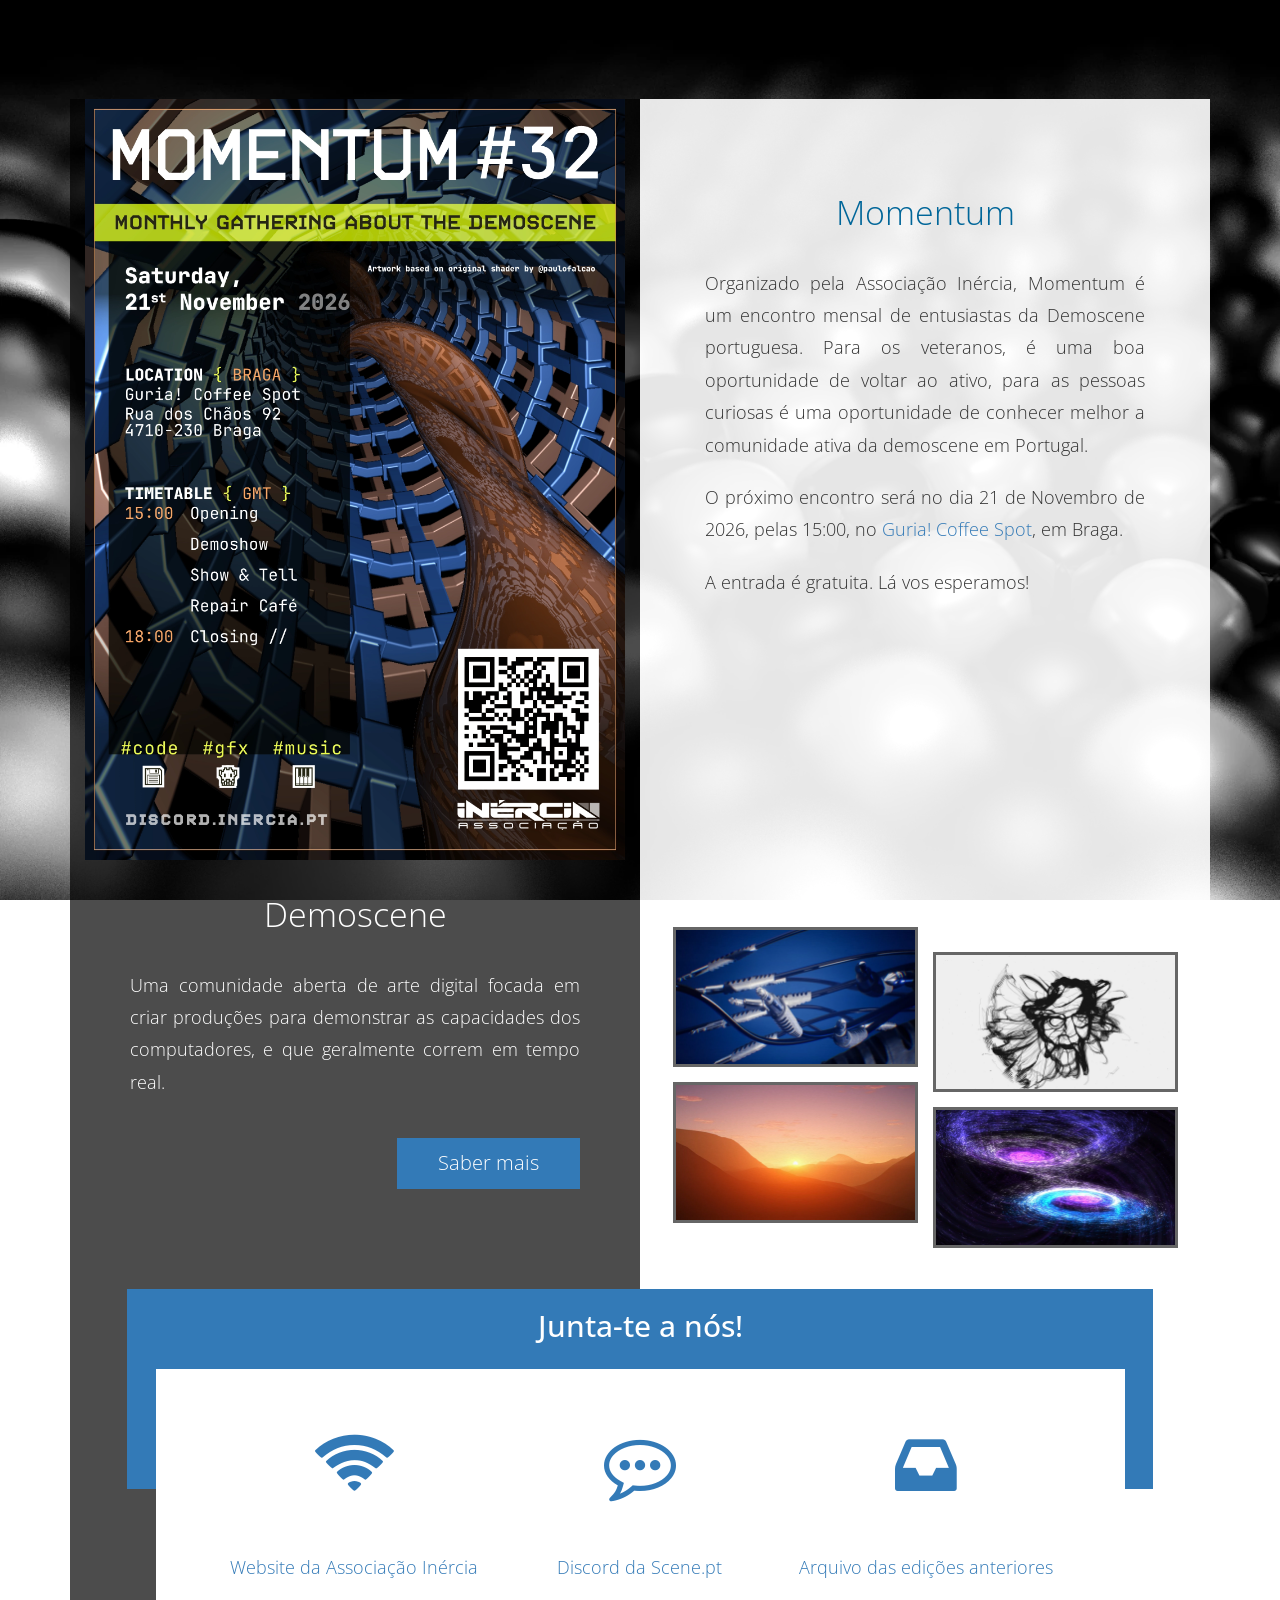
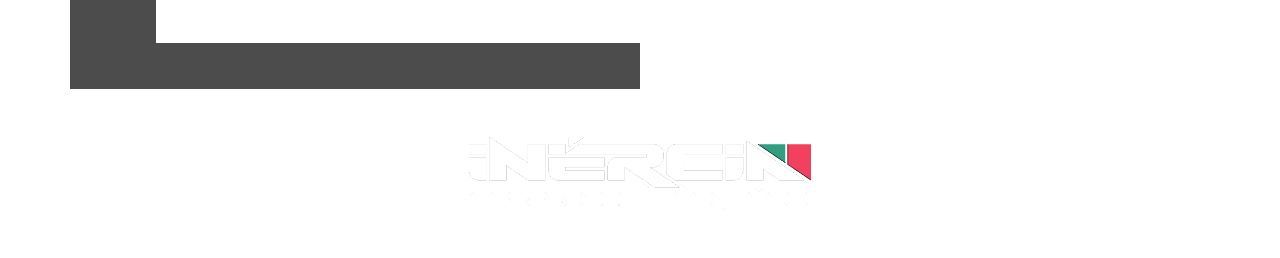
<file: index.html>
<!DOCTYPE html>
<html lang="en">
<head>
  <meta http-equiv="Content-Type" content="text/html; charset=utf-8" />
  <meta http-equiv="X-UA-Compatible" content="IE=edge">
  <meta name="viewport" content="width=device-width, initial-scale=1">
  <link href='https://fonts.googleapis.com/css?family=Open+Sans:300,400,600,700' rel='stylesheet' type='text/css'>
  <link rel="stylesheet" type="text/css" href="Font-Awesome-4.7/css/font-awesome.min.css">
  <link rel="stylesheet" type="text/css" href="css/bootstrap.min.css">
  <link rel="stylesheet" type="text/css" href="css/style.css">
  <title>Momentum</title>
  <link rel="icon" type="image/x-icon" href="favicon.ico">
</head>

<body>
    
  <div class="container">

    <section class="col-md-12 content" id="home">
      <div class="col-lg-6 col-md-6 content-item tm-black-translucent-bg tm-logo-box">
        <a href="img/poster_momentum_32.webp"><img class="col-md-12 poster" src="img/poster_momentum_32.webp"></a>
      </div>
      <div class="col-lg-6 col-md-6 content-item content-item-1 background tm-white-translucent-bg">
        <h2 class="main-title text-center dark-blue-text">Momentum</h2>
        <p>Organizado pela Associação Inércia, Momentum é um encontro mensal de entusiastas da Demoscene portuguesa. Para os veteranos, é uma boa oportunidade de voltar ao ativo, para as pessoas curiosas é uma oportunidade de conhecer melhor a comunidade ativa da demoscene em Portugal.</p>
        <p>O próximo encontro será no dia 21 de Novembro de 2026, pelas 15:00, no <a href="https://maps.app.goo.gl/u8DwRnByQDaQRNau8" target="_blank">Guria! Coffee Spot</a>, em Braga.</p>
        <p>A entrada é gratuita. Lá vos esperamos!</p>
      </div>
    </section>

    <section class="col-md-12 content padding tm-equal-col-container" id="services">
      <div class="col-lg-6 col-md-6 col-sm-12 content-item-1 tm-black-translucent-bg tm-services-section-padding">
        <h2 class="main-title text-center dark-blue-text">Demoscene</h2>
        <p>Uma comunidade aberta de arte digital focada em criar produções para demonstrar as capacidades dos computadores, e que geralmente correm em tempo real.</p>
        <a href="https://inercia.pt/?viewArticle=demoscene&lang=pt" target="_blank"><button type="button" class="btn btn-big pull-right tm-btn-primary">Saber mais</button></a>
      </div>
      <div class="col-lg-6 col-md-6 col-sm-12 tm-white-translucent-bg tm-box-center">
        <div class="tm-left-col">
          <div class="tm-img-box-1">
            <img src="img/dyingstars.webp" alt="Image 1" class="tm-img tm-img-tl">  
          </div>  
          <div class="tm-img-box-2">
            <img src="img/monad.webp" alt="Image 3" class="tm-img tm-img-bl">  
          </div> 
        </div>
        <div class="tm-right-col">
          <div class="tm-img-box-3">  
            <img src="img/there.webp" alt="Image 2" class="tm-img tm-img-tr">  
          </div>
          <div class="tm-img-box-4">
            <img src="img/vx2.webp" alt="Image 4" class="tm-img tm-img-br">  
          </div>  
        </div>
      </div>
    </section>

    <section class="col-md-12 content padding tm-float-section tm-section-3">
      <div class="col-lg-6 col-md-6 content-item-2 tm-black-translucent-bg"></div>
      <div class="col-lg-6 col-md-6 content-item-2 tm-white-translucent-bg"></div>
      <div class="tm-float-section-header">
        <h2 class="text-center tm-white-text tm-section-3-header">Junta-te a nós!</h2>  
      </div>
      <div class="tm-float-section-body tm-white-bg">
        <div class="col-lg-12">
          <div class="col-md-4 col-lg-4">
            <a href="https://inercia.pt" target="_blank"><i class="fa fa-wifi fa-4x tm-fa-icon"></i>
            <p style="text-align: center">Website da Associação Inércia</p></a>
          </div>
          <div class="col-md-4 col-lg-4">
            <a href="https://discord.inercia.pt" target="_blank"><i class="fa fa-commenting-o fa-4x tm-fa-icon"></i>
            <p style="text-align: center">Discord da Scene.pt</p></a>
          </div>
          <div class="col-md-4 col-lg-4">
            <a href="https://inercia.pt/?viewArticle=momentum" target="_blank"><i class="fa fa-inbox fa-4x tm-fa-icon"></i>
            <p style="text-align: center">Arquivo das edições anteriores</p></a>
          </div>
        </div>
      </div>
        
      </section>

    </div>

    <div class="text-center footer">
	  <div class="container">
        <a href="https://inercia.pt/" target="_blank"><img class="logo" src="img/assoc_inercia.png"></a>
    </div>

  </div>
</body>
</html>
</file>
<file: css/style.css>
a,
a:hover,
a:focus {
    text-decoration: none;
}
a:focus {
    outline: none;
}

body{
    margin:0;
    padding:0;
    background-image:url(../img/bg.webp);
    background-repeat:repeat-y;
    background-size:cover;
    background-attachment: fixed;
    font-family: 'Open Sans', sans-serif;
    font-size: 18px;
    font-weight:300;
}
.tm-logo { margin-bottom: 25px; }

p {
    margin: 0 0 20px;
    line-height: 1.8;
	text-align: justify;
}

.tm-box-center {
    display: -webkit-box;
    display: -ms-flexbox;
    display: flex;
    -webkit-box-align: center;
        -ms-flex-align: center;
            align-items: center;
    -webkit-box-pack: center;
        -ms-flex-pack: center;
            justify-content: center;
}

#home {
    padding-top: 5.5em;
}
.content {
    padding-right: 0px;
    padding-left: 0px;
}
.content-item {
    padding-right: 0;
    padding-left: 0;
    min-height: 762px !important;
}

.content-item-2 {
    padding-right: 0;
    padding-left: 0;
    min-height: 400px !important;
}

.content-item p:last-child {
    margin-bottom: 0;
}
.background.content-item-1 {
    padding: 60px 65px;
}

.tm-content-box {
    padding: 55px 45px;
}

.main-title {    
    font-weight: 300;
    font-size: 34px;
    line-height: 1.4;
    margin-top: 30px;
    margin-bottom: 30px;
}

.contact-title {
    font-weight: 300;
    font-size: 34px;
    line-height: 1.4;
    margin-bottom: 30px;   
}

.dark-blue-text { color: #006699; }

.btn {
    border-radius:0px;
    padding: 10px 25px;
    margin-top: 20px;
    font-size: 20px;
    font-weight: 300;
    margin-right: 15px;
    transition:all 0.3s;
    -webkit-transition:all 0.3s;
}
.btn:last-child { margin-right: 0; }
.btn-big {
    padding: 10px 40px;
    min-width: 176px;
}
.btn-contact {
    font-size: 2rem;
    padding: 10px 35px;
    font-weight: 300;
    margin-top: 0;
    -webkit-transition: all 0.3s ease;
    transition: all 0.3s ease;
}
.btn-contact:hover,
.btn-contact:focus {
    background-color: rgba(47,47,47,0.5);
}

.content-item input, .content-item textarea {
    border-radius:0px;
}
.contact-field {
    padding-left: 0;
    padding-right: 0;
}
.footer {
    color: #fff;
    font-size: 1.7rem;
    font-weight: 400;
    padding: 48px 0;
}
.footer a {
	color: #fff;
}

.margin-b-0 { margin-bottom: 0; }
.tm-white-text { color: white; }
.tm-white-bg { background-color: white; }
.tm-white-translucent-bg { background-color: rgba(255,255,255, 0.9); }
.tm-black-translucent-bg { background-color: rgba(0,0,0,0.7); }
.tm-black-translucent-bg > * {
    color: white;
}

.tm-float-section-header {
    position: absolute;
    background-color: #337ab7;
    width: 90%;
    left: 0;
    right: 0;
    margin-left: auto;
    margin-right: auto;
    height: 50%;
}

.tm-float-section { position: relative; }
.tm-float-section-body {
    position: absolute;
    top: 80px;
    width: 85%;
    left: 0;
    right: 0;
    margin-left: auto;
    margin-right: auto;
    padding: 40px;
}

.tm-fa-icon {
    margin-bottom: 50px;
    margin-top: 20px;
    text-align: center;
    width: 100%;
}

h1 { font-size: 54px; }

.tm-btn-primary { 
    background-color: #337ab7; 
    color: white;
}

.tm-btn-primary:hover,
.tm-btn-primary:focus {
    background-color: #e74a7e;
    color: white;
}

.tm-border-box { display: inline-block; }

.tm-left-col,
.tm-right-col {
    width: 245px;
    float: left;
    max-width: 48%;
}

.tm-right-col {
    margin-left: 15px;
    margin-top: 50px;
}

.tm-img-box-2,
.tm-img-box-4 { margin-top: 15px; }

.tm-equal-col-container {
    display: -webkit-box;
    display: -ms-flexbox;
    display: flex;
}

.tm-services-section-padding { 
	padding: 0px 60px 100px;
}

.tm-img {
    width: 100%;
    height: auto;
	border: 3px solid #666666;
}

.tm-logo-box {
    text-align: center;
    padding-top: 0px;
}

.logo {
	max-width: 30%;
}

@media screen and (max-width:1199px){
    .content-item { min-height: 620px !important; }
    p { margin: 0 0 10px; }
    .btn { margin-top: 15px; }    
    textarea#message { height: 125px; }
}

@media screen and (max-width: 1199px) and (min-width: 992px) {
    .background { padding: 25px; }
    .background.content-item-1 { padding: 0 40px; }
    .btn { margin-top: 10px; }
    .btn-contact { margin-top: 0; }
}

@media screen and (max-width:991px){
	
	#home {
		padding-top: 2em;
	}

    .content-item {
        min-height: inherit !important;
        padding-top: 0;
        padding-bottom: 10%;
        width: 100%;        
    }
	
	.poster {
		max-width: 100%;
	}
    
    .background p { line-height: 27px; }
    .background p { font-size: 16px; }
    .background h2 {
        margin-bottom: 30px;
        margin-top: 0;
    }
    p { margin: 0 0 20px; }
    .btn { margin-top: 20px; }
    
    textarea#message { height: inherit; }

    .tm-equal-col-container {
        -webkit-box-orient: vertical;
        -webkit-box-direction: normal;
            -ms-flex-direction: column;
                flex-direction: column;
    }

    .main-title { margin-top: 0; }

    .tm-services-section-padding {
        padding-bottom: 60px;
        padding-top: 60px;
    }

    .background.content-item-1 {
        padding-left: 5%;
        padding-right: 5%;
    }

    .tm-section-3 > .content-item-2 { display: none; }

    .tm-float-section {
        position: static;
        background-color: rgba(0,0,0, 0.7);
        padding-top: 50px;
        padding-bottom: 50px;
    }

    .tm-float-section-header, 
    .tm-float-section-body {
        position: static;
    }

    .tm-float-section-header {
        padding-top: 30px;
        height: 200px;
    }

    .tm-float-section-body { margin-top: -110px; }

    .tm-fa-icon {
        margin-top: 20px;
        margin-bottom: 10px;
    }

    .tm-section-3-header { margin-top: 0; }
}

@media screen and (max-width:767px){
    
    #home { padding-top: 32px; }
    .main-title { margin-bottom: 30px; }
}

@media screen and (max-width:500px) {
    .btn { margin-top: 10px; }

    .tm-float-section-body { 
        padding: 10px;
        margin-top: -90px;
    }
}

@media screen and (max-width: 480px) {
    .background.content-item-1 { padding: 40px 45px; }
}

@media screen and (max-width: 460px) {
    .tm-float-section-header { height: 220px; }
    .tm-float-section-body,
    .tm-float-section-body .col-lg-12 {
        padding-left: 0;
        padding-right: 0;
    }
}

@media screen and (max-width: 420px) {
    .background { padding: 40px 35px; }
    .background.content-item-1 { padding: 20px 25px; }
}
</file>
